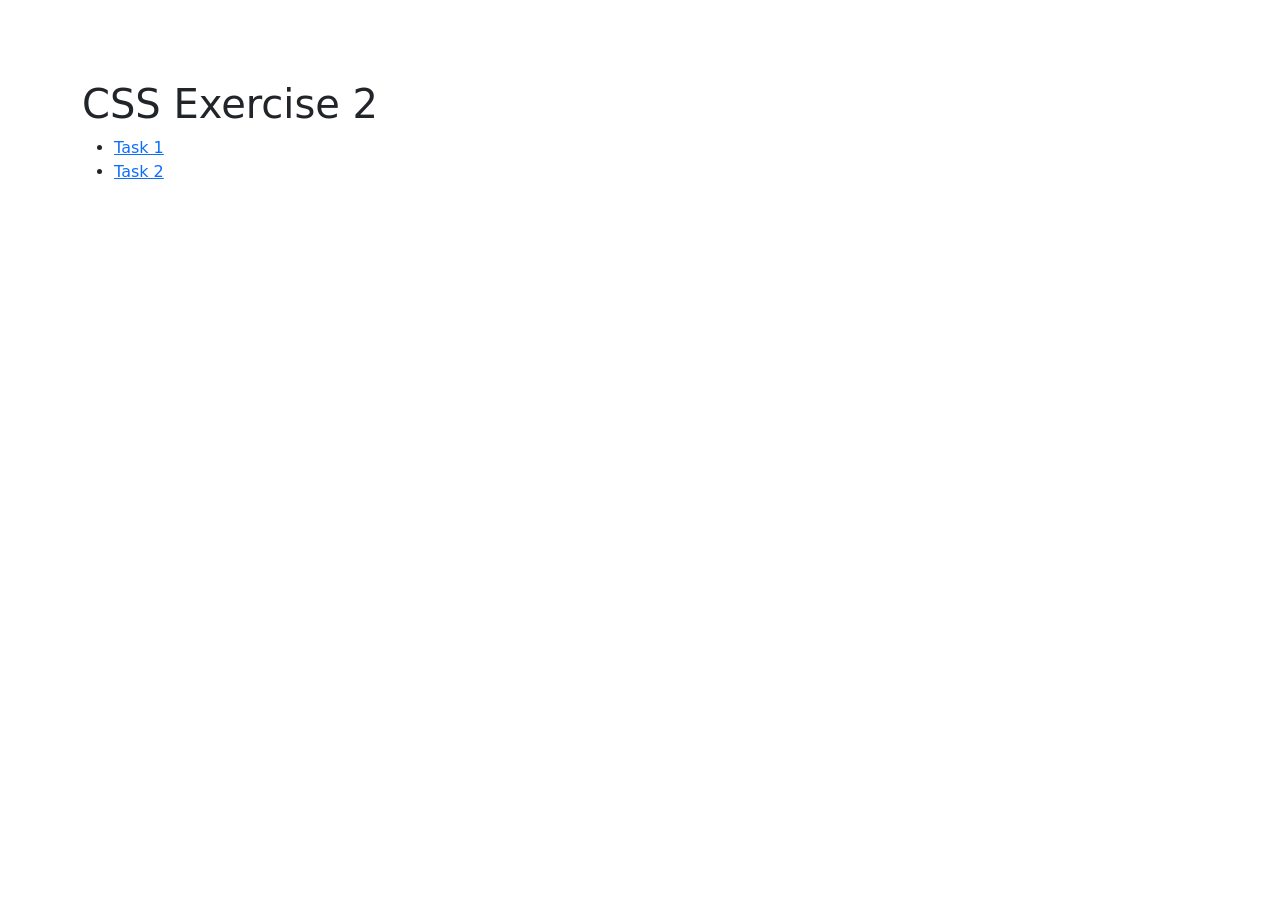
<file: CSS Exercise 2/index.html>
<!DOCTYPE html>
<html lang="en">
<head>
    <meta charset="UTF-8">
    <meta name="viewport" content="width=device-width, initial-scale=1.0">
    <link href="https://cdn.jsdelivr.net/npm/bootstrap@5.3.3/dist/css/bootstrap.min.css" rel="stylesheet" integrity="sha384-QWTKZyjpPEjISv5WaRU9OFeRpok6YctnYmDr5pNlyT2bRjXh0JMhjY6hW+ALEwIH" crossorigin="anonymous">
<style>
body {
        padding-top: 80px;
      }
</style>
    
    <title>CSS Activity 2</title>
</head>
<body>
    <div class="container">
    <h1>CSS Exercise 2</h1>
    <ul>
       <li><a href="task1.html">Task 1</a></li>
       <li><a href="task2.html">Task 2</a></li>
    </ul>
</div>
</body>
</html>
</file>
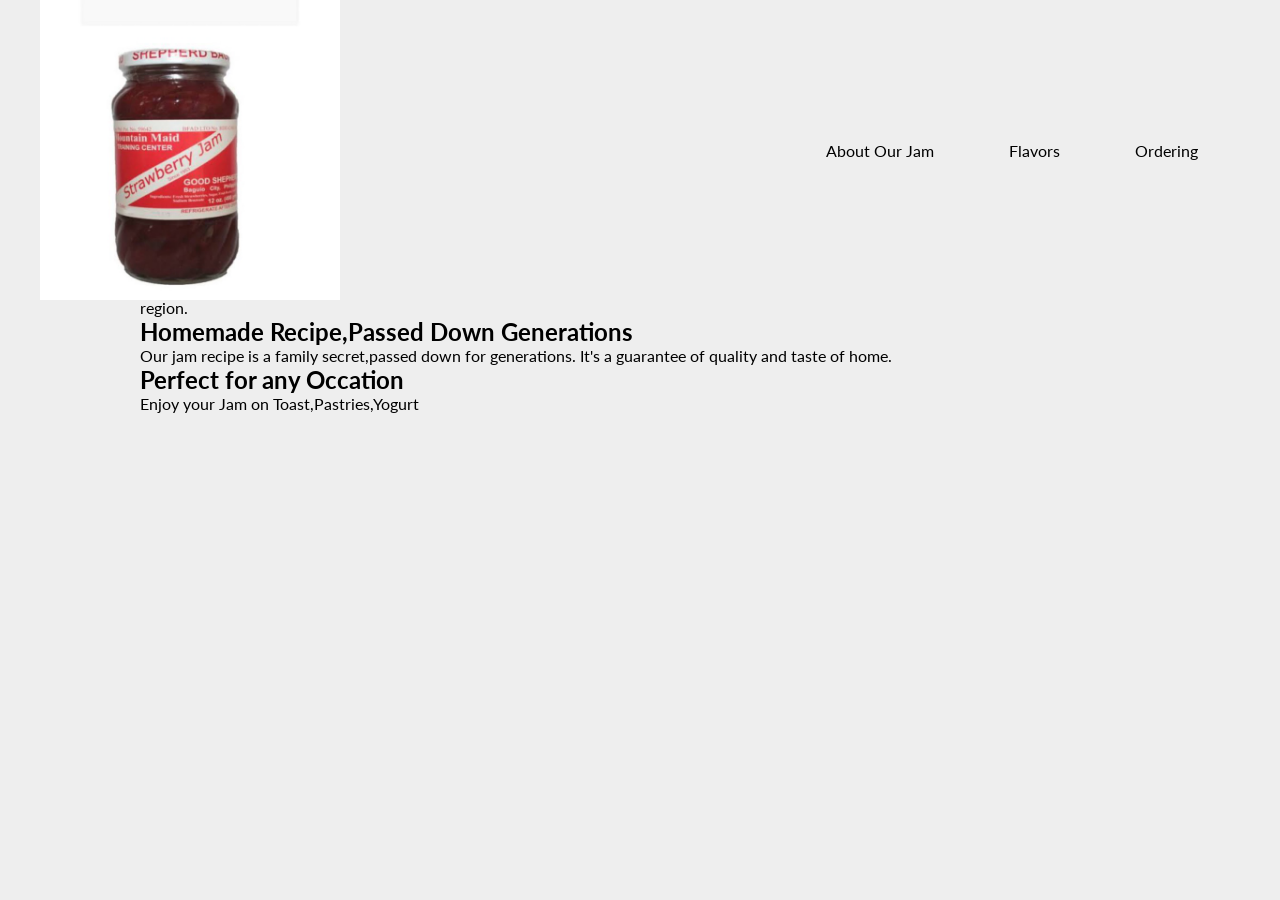
<file: Finals/Product Landing Page/index.html>
<!DOCTYPE html>
<html>
    <head>
        <link rel="stylesheet" href="css/productlanding.css"/>
        <link
        rel="stylesheet"
        href ="https: //use.fontawsesome.com/releases/v5.8.1/css/all.css"
        integrity="sha384-50oBUHEmvpQ+1lW4y57PTFmhCaXp0ML5d60M1M7uH2+nqUivzIebhnd0JK28anvf"
        crossorigin="anonymous"
        />
    </head>
    <body>
        <div id="page-wrapper">
            <header id="header">
                <div class="logo">
                    <img
                    id="header-img"
                    src="logo.png" alt="Original Strawberry Jam"
                    />
                </div>
                <nav id="nav-bar">
                    <ul>
                        <li><a class="nav link" href="#about">About Our Jam</a></li>
                        <li><a class="nav link" href="#flavors">Flavors</a></li>
                        <li><a class="nav link" href="#ordering">Ordering</a></li>
                    </ul>
                </nav>
            </header>

            <div class="container"></div>
            <section id="hero">
                <h2>Taste the Sweetness of Baguio : Strawberry Jam</h2>
                <form id="form" action="https://freecodecamp.com/email-submit">
                    <input
                         name="email"
                         id="email"
                         type="email"
                         placeholder="Enter your email address"
                         required
                    />
                    <input id="sumbit" type="submit" value="Get Notified" class="btn"/>
                </form>     
            </section>
            <div class="container">
                <section id="about">
                    <div class="grid">
                        <div class="icon"><i class="fa fa-3x fa-leaf"></i></div>
                        <div class="desc">
                            <h2>Made with the Fresh Strawberries</h2>
                            <p>We use only the freshest, hand-picked straberries from Baguio in our jam.
                              This ensures a delicious taste that captures the essence of the region.
                                
                            </p>
                        </div>
                    </div>
                    <div class="grid">
                        <div class="icon"><i class="fa fa-3x fa-home"></i></div>
                        <div class="desc">
                            <h2>Homemade Recipe,Passed Down Generations</h2>
                            <p>
                                Our jam recipe is a family secret,passed down for generations.
                                It's a guarantee of quality and taste of home.
                            </p>
                        </div>
                    </div>
                    <div class="grid">
                        <div class="icon"><i class="fa fa-3x fa-gift"></i></div>
                        <div class="desc">
                            <h2>Perfect for any Occation</h2>
                            <p>Enjoy your Jam on Toast,Pastries,Yogurt</p>
                        </div>
            
                    </div>
                </section>
            </div>
        </div>
    </body>
</html>
</file>
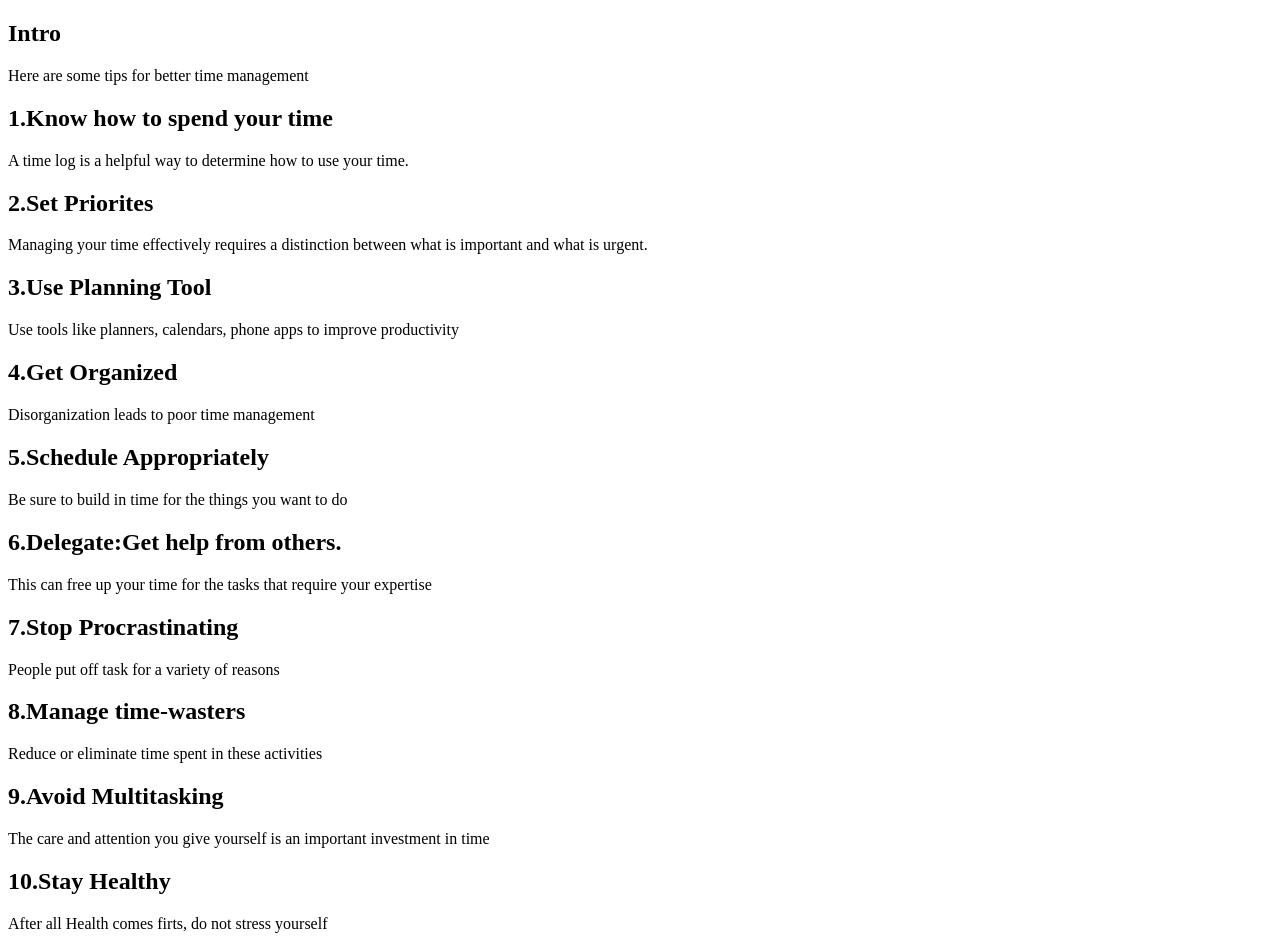
<file: Act.html>
<!DOCTYPE html>
<html lang="en">
    <head>
        <meta charset="UTF-8">
        <meta name="viewport" content="width=device-width, initial-scale=1.0">
        <title>10 tips for effective time management</title>
    </head>
    <body>
        <article>
            <h1>Intro</h1>
            <p>Here are some tips for better time management</p>
            <h2>1.Know how to spend your time</h2>
            <p>A time log is a helpful way to determine how to use your time.</p>
            <h2>2.Set Priorites</h2>
            <p>Managing your time effectively requires a distinction between what is important and what is urgent.</p>
            <h2>3.Use Planning Tool</h2>
            <P>Use tools like planners, calendars, phone apps to improve productivity</P>
            <h2>4.Get Organized</h2>
            <p>Disorganization leads to poor time management</p>
            <h2>5.Schedule Appropriately</h2>
            <P>Be sure to build in time for the things you want to do</P>
            <h2>6.Delegate:Get help from others.</h2>
            <p>This can free up your time for the tasks that require your expertise</p>
            <h2>7.Stop Procrastinating</h2>
            <p>People put off task for a variety of reasons</p>
            <h2>8.Manage time-wasters</h2>
            <p>Reduce or eliminate time spent in these activities</p>
            <h2>9.Avoid Multitasking</h2>
            <p>The care and attention you give yourself is an important investment in time</p>
            <h2>10.Stay Healthy</h2>
            <p>After all Health comes firts, do not stress yourself</p>
        </article>
    </body>
</html>
</file>
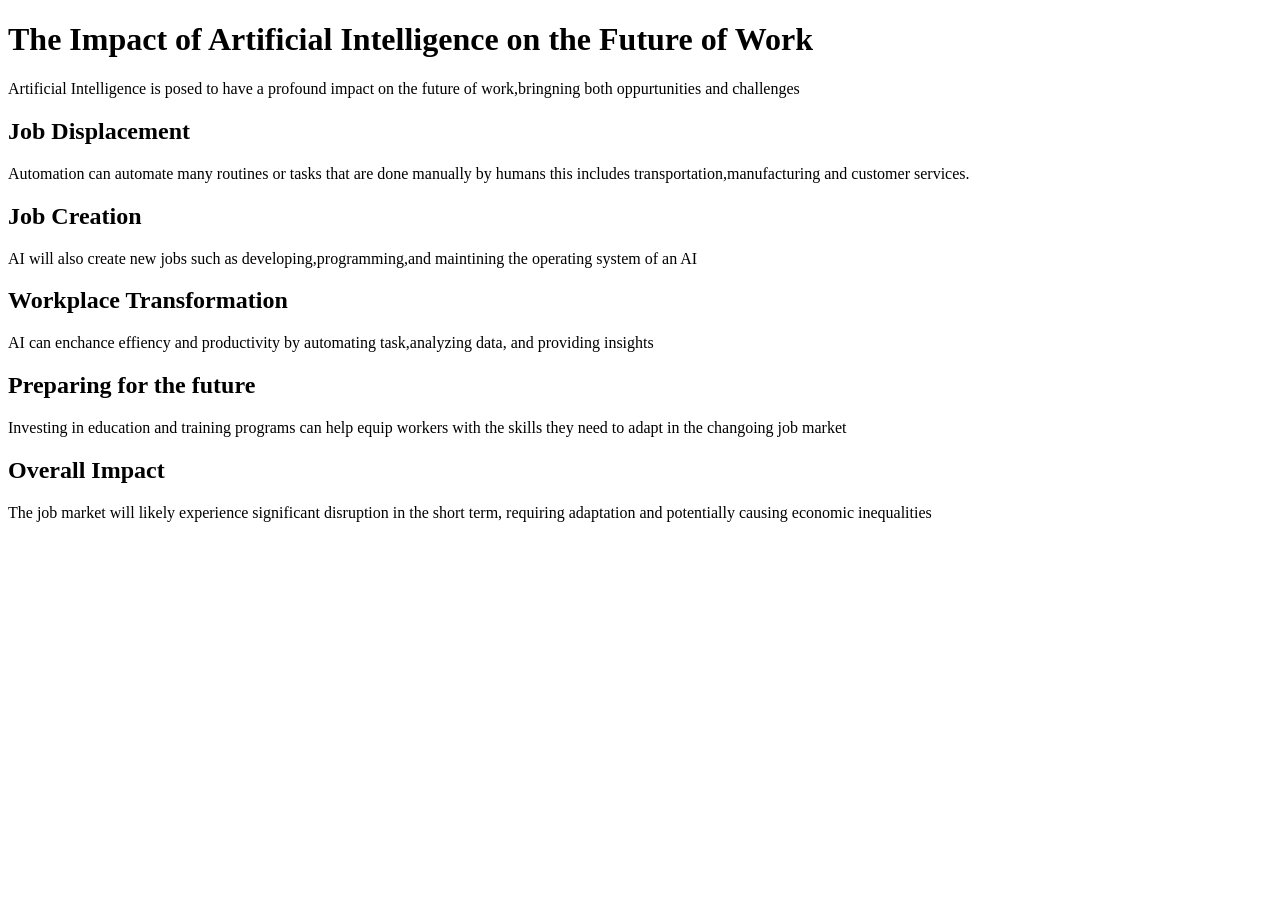
<file: act2.html>
<!DOCTYPE html>
<html lang="en">
    <head>
        <meta charset ="UTF-8">
        <meta name="viewport"content="width=device-width, initial-scale=1.0">
        <title>Impact of AI on the Future of Work</title>
        
    </head>
    <body>
        <h1>The Impact of Artificial Intelligence on the Future of Work</h1>

        <p>Artificial Intelligence is posed to have a profound impact on the future of work,bringning both oppurtunities and challenges</p>
        
        <h2>Job Displacement</h2>
        <p>Automation can automate many routines or tasks that are done manually by humans this includes transportation,manufacturing and customer services. </p>
        <h2>Job Creation</h2>
        <p>AI will also create new jobs such as developing,programming,and maintining the operating system of an AI</p>
        <h2>Workplace Transformation</h2>
        <p>AI can enchance effiency and productivity by automating task,analyzing data, and providing insights</p>
        <h2>Preparing for the future</h2>
        <p>Investing in education and training programs can help equip workers with the skills they need to adapt in the changoing job market</p>
        <h2>Overall Impact</h2>
        <p>The job market will likely experience significant disruption in the short term, requiring adaptation and potentially causing economic inequalities</p>
    </body>
</html>
</file>
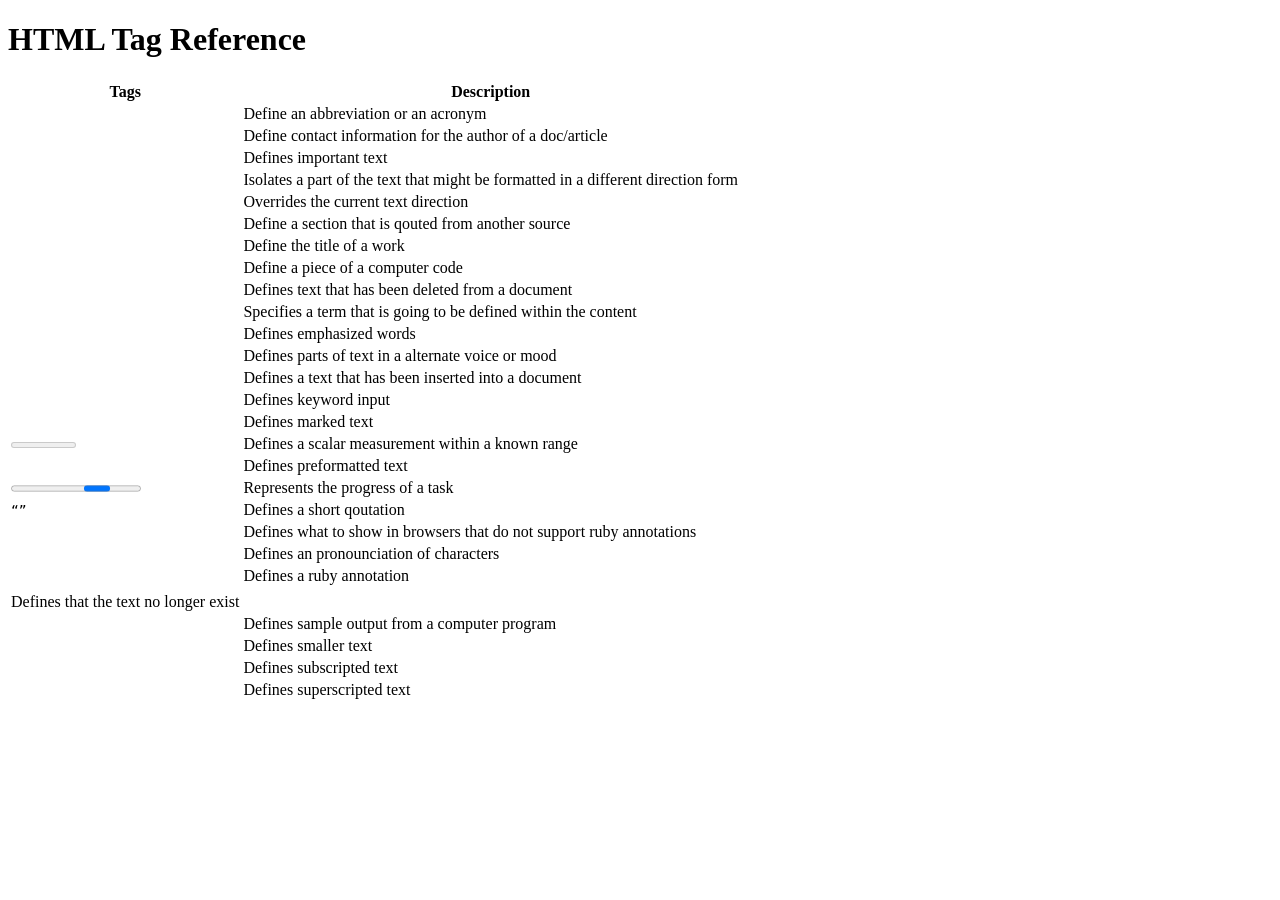
<file: formatting.html>
<!DOCTYPE html>
<html lang="en">
    <head>
        <meta charset="UTF-8">
        <meta name="viewport" content="width=device-width, initial-scale=1.0">
        <title>HTML Tags Reference</title>
    </head>
    <body>
        <h1>HTML Tag Reference</h1>
        <table>
            <thread>
                <tr>
                    <th>Tags</th>
                    <th>Description</th>
                </tr>
            </thread>
            <tbody>
                <tr>
                    <td><code><abbr></abbr></code></td>
                    <td>Define an abbreviation or an acronym</td>
                </tr>
                <tr>
                    <td><code><address></code></td>
                        <td>Define contact information for the author of a doc/article</td>
                </tr>
                <tr>
                    <td><code><strong></code></td>
                        <td>Defines important text</td>
                </tr>
                <tr>
                    <td><code><bdi></code></td>
                        <td>Isolates a part of the text that might be formatted in a different direction form</td>

                </tr>
                <tr>
                    <td><code><bdo></code></td>
                        <td>Overrides the current text direction</td>
                </tr>
                <tr>
                    <td><code><blackqoute></code></td>
                        <td>Define a section that is qouted from another source</td>

                </tr>
                <tr>
                    <td><code><cite></code></td>
                        <td>Define the title of a work</td>
                </tr>
                <tr>
                    <td><code><code></code></td>
                    <td>Define a piece of a computer code</td>

                </tr>
                <tr>
                    <td><code><del></code></td>
                        <td>Defines text that has been deleted from a document</td>

                </tr>
                <tr>
                    <td><code><dfn></code></td>
                        <td>Specifies a term that is going to be defined within the content</td>
                </tr>
                <tr>
                    <td><code><em></code></td>
                        <td>Defines emphasized words</td>
                </tr>
                <tr>
                    <td><code><i></code></td>
                        <td>Defines parts of text in a alternate voice or mood</td>

                </tr>
                <tr>
                    <td><code><ins></code></td>
                        <td>Defines a text that has been inserted into a document</td>

                </tr>
                <tr>
                    <td><code><kbd></code></td>
                        <td>Defines keyword input</td>
                </tr>
                <tr>
                    <td><code><mark></code></td>
                        <td>Defines marked text</td>
                </tr>
                <tr>
                    <td><code><meter></code></td>
                        <td>Defines a scalar measurement within a known range</td>
                </tr>
                <tr>
                    <td><code><pre></code></td>
                        <td>Defines preformatted text</td>

                </tr>
                <tr>
                    <td><code><progress></code></td>
                        <td>Represents the progress of a task</td>
                </tr>
                <tr>
                    <td><code><q></code></td>
                        <td>Defines a short qoutation</td>
                </tr>
                <tr>
                    <td><code><rp></code></td>
                        <td>Defines what to show in browsers that do not support ruby annotations</td>
                </tr>
                <tr>
                    <td><code><rt></code></td>
                        <td>Defines an pronounciation of characters</td>
                </tr>
                <tr>
                    <td><code><ruby></code></td>
                        <td>Defines a ruby annotation</td>
                </tr>
                <tr>
                <tr><code><s></code></tr>
                    <td>Defines that the text no longer exist</td>
                </tr>
                <tr>
                    <td><code><samf></code></td>
                        <td>Defines sample output from a computer program</td>
                </tr>
                <tr>
                    <td><code><small></code></td>
                        <td>Defines smaller text</td>

                </tr>
                <tr>
                    <td><code><sub></code></td>
                        <td>Defines subscripted text</td>
                </tr>
                <tr>
                    <td><code><sup></code></td>
                        <td>Defines superscripted text</td>
                </tr>
                <tr>
                    <td><code><template></code></td>
                        <td>Defines a container for content that should be hidden when the page loads</td>
                </tr>
                <tr>
                    <td><code><time></code></td>
                        <td>Defines a specific time </td>
                </tr>
                <tr>
                    <td><code><u></code></td>
                        <td>Defines some text that is unparticular and styled differently from normal text</td>
                </tr>
                <tr>
                    <td><code><var></code></td>
                        <td>Defines a variable</td>
                </tr>
                <tr>
                    <td><code><wbr></code></td>
                     <td>Defines a possible line-break</td>
                </tr>

            </tbody>

        </table>
    </body>
</html>
</file>
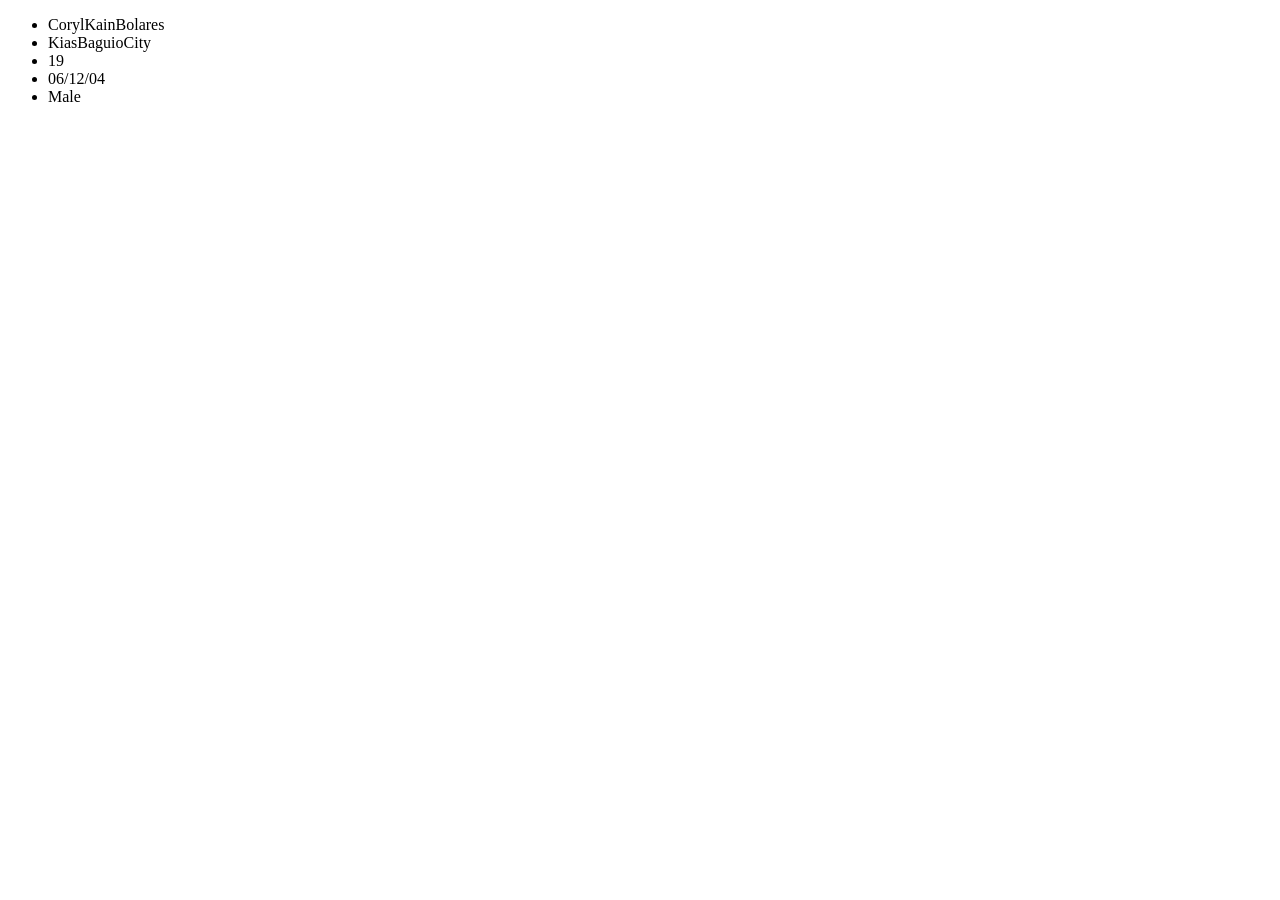
<file: intro.html>
<!DOCTYPE html>
<html lang="en">
<head>
    <meta charset="UTF-8">
    <meta name="viewport" content="width=device-width, initial-scale=1.0">
    <title>Intro</title>
</head>
<body>
<p>
    <ul>
        <li>CorylKainBolares</li>
        <li>KiasBaguioCity</li>
        <li>19</li>
        <li>06/12/04</li>
        <li>Male</li>
    </ul>
</p>  
</body>
</html>
</file>
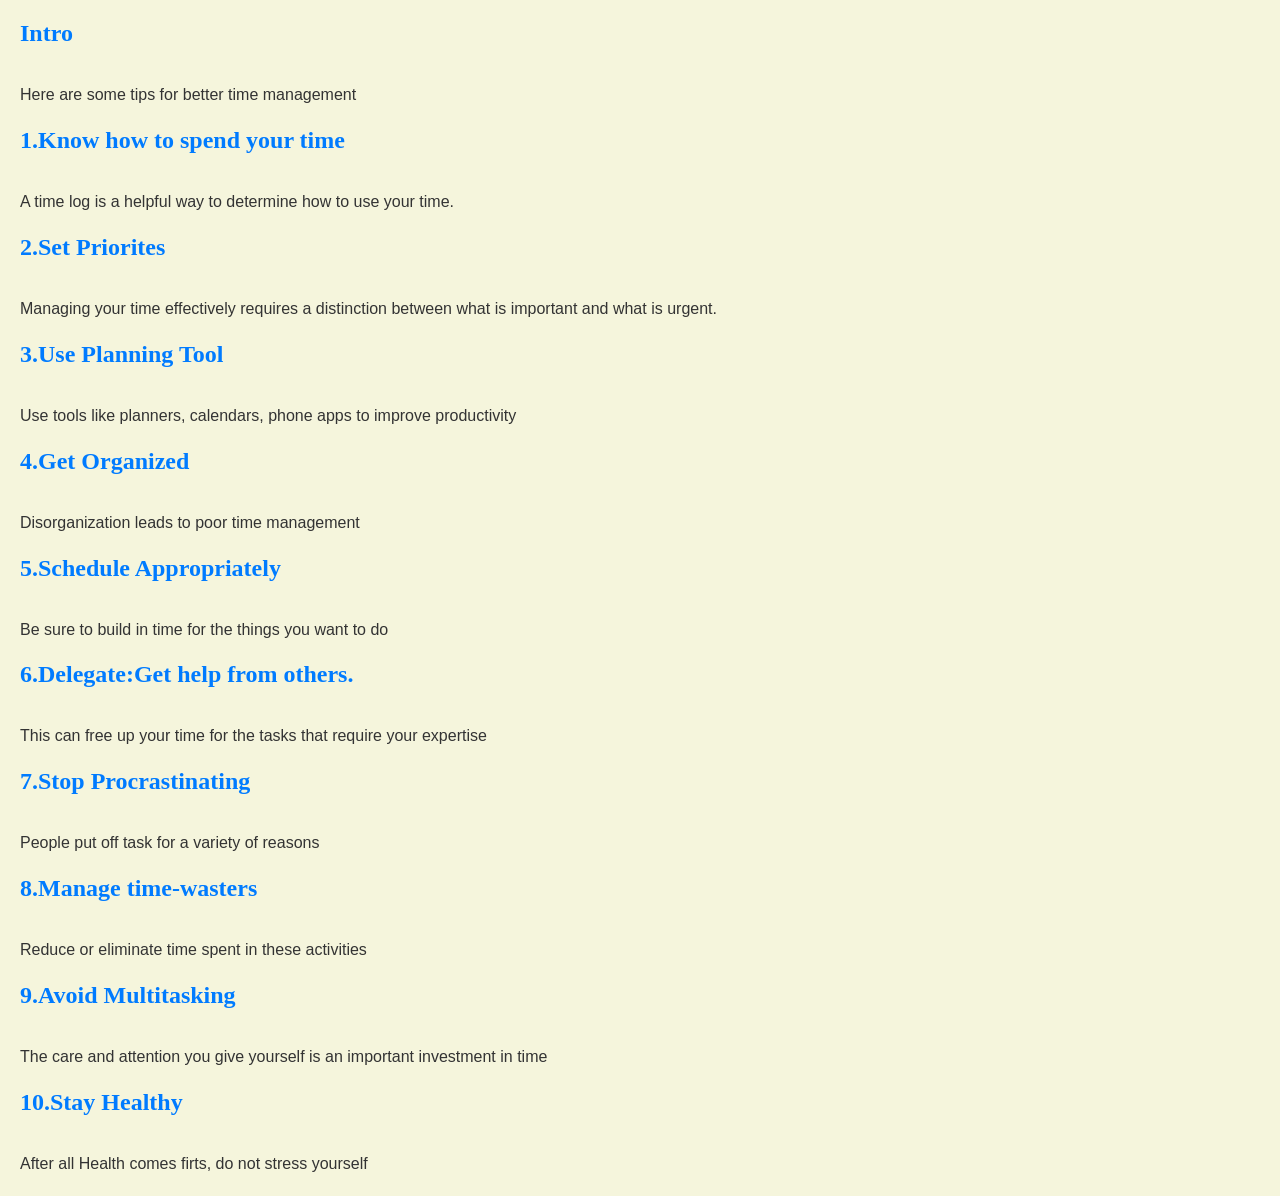
<file: act1/Act.html>
<!DOCTYPE html>
<html lang="en">
    <head>
        <meta charset="UTF-8">
        <meta name="viewport" content="width=device-width, initial-scale=1.0">
        <title>10 tips for effective time management</title>
        <link rel="stylesheet" href="style.css">
    </head>
    <body>
        <article>
            <h1>Intro</h1>
            <p>Here are some tips for better time management</p>
            <h2>1.Know how to spend your time</h2>
            <p>A time log is a helpful way to determine how to use your time.</p>
            <h2>2.Set Priorites</h2>
            <p>Managing your time effectively requires a distinction between what is important and what is urgent.</p>
            <h2>3.Use Planning Tool</h2>
            <P>Use tools like planners, calendars, phone apps to improve productivity</P>
            <h2>4.Get Organized</h2>
            <p>Disorganization leads to poor time management</p>
            <h2>5.Schedule Appropriately</h2>
            <P>Be sure to build in time for the things you want to do</P>
            <h2>6.Delegate:Get help from others.</h2>
            <p>This can free up your time for the tasks that require your expertise</p>
            <h2>7.Stop Procrastinating</h2>
            <p>People put off task for a variety of reasons</p>
            <h2>8.Manage time-wasters</h2>
            <p>Reduce or eliminate time spent in these activities</p>
            <h2>9.Avoid Multitasking</h2>
            <p>The care and attention you give yourself is an important investment in time</p>
            <h2>10.Stay Healthy</h2>
            <p>After all Health comes firts, do not stress yourself</p>
        </article>
    </body>
</html>
</file>
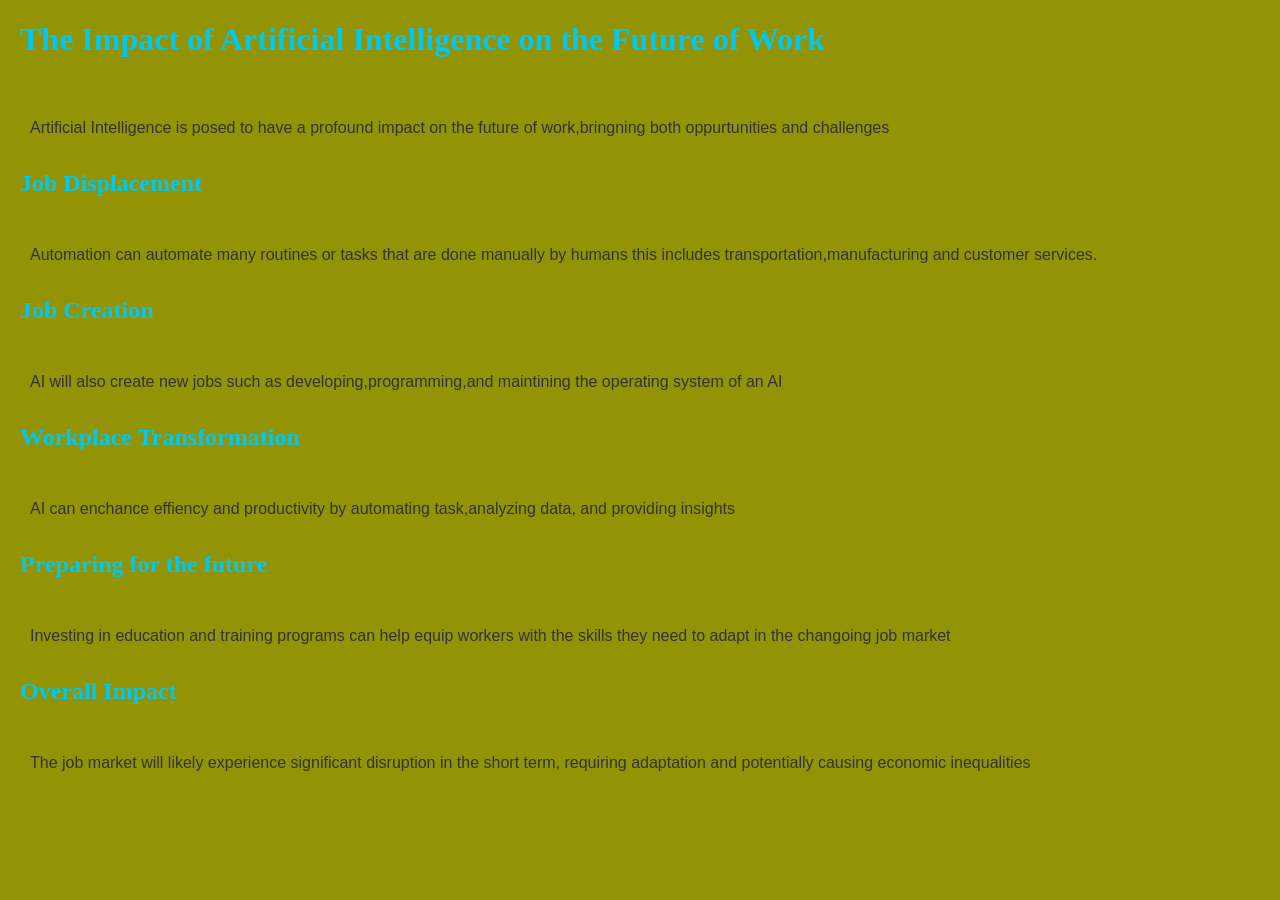
<file: act2/act2.html>
<!DOCTYPE html>
<html lang="en">
    <head>
        <meta charset ="UTF-8">
        <meta name="viewport"content="width=device-width, initial-scale=1.0">
        <title>Impact of AI on the Future of Work</title>
        <link rel="stylesheet" href = "style2.css">
        
    </head>
    <body>
        <h1>The Impact of Artificial Intelligence on the Future of Work</h1>

        <p>Artificial Intelligence is posed to have a profound impact on the future of work,bringning both oppurtunities and challenges</p>
        
        <h2>Job Displacement</h2>
        <p>Automation can automate many routines or tasks that are done manually by humans this includes transportation,manufacturing and customer services. </p>
        <h2>Job Creation</h2>
        <p>AI will also create new jobs such as developing,programming,and maintining the operating system of an AI</p>
        <h2>Workplace Transformation</h2>
        <p>AI can enchance effiency and productivity by automating task,analyzing data, and providing insights</p>
        <h2>Preparing for the future</h2>
        <p>Investing in education and training programs can help equip workers with the skills they need to adapt in the changoing job market</p>
        <h2>Overall Impact</h2>
        <p>The job market will likely experience significant disruption in the short term, requiring adaptation and potentially causing economic inequalities</p>
    </body>
</html>
</file>
<file: Finals/Product Landing Page/css/productlanding.css>
/** global element styling **/

@import 'https://fonts.googleapis.com/css?family=Lato:400,700';

* {
  margin: 0;
  padding: 0;
  box-sizing: border-box;
}

body {
  background-color: #eee;
  font-family: 'Lato', sans-serif;
}

#page-wrapper {
  position: relative;
}

li {
  list-style: none;
}

a {
  color: #000;
  text-decoration: none;
}

/** global classes styling **/

.container {
  max-width: 1000px;
  width: 100%;
  margin: 0 auto;
}

.btn {
  padding: 0 20px;
  height: 40px;
  font-size: 1em;
  font-weight: 900;
  text-transform: uppercase;
  border: 3px black solid;
  border-radius: 2px;
  background: transparent;
  cursor: pointer;
}

.grid {
  display: flex;
}

header {
  position: fixed;
  top: 0;
  min-height: 75px;
  padding: 0px 20px;
  display: flex;
  justify-content: space-around;
  align-items: center;
  background-color: #eee;
}

@media (max-width: 600px) {
  header {
    flex-wrap: wrap;
  }
}

.logo {
  width: 60vw;
}

@media (max-width: 650px) {
  .logo {
    margin-top: 15px;
    width: 100%;
    position: relative;
  }
}

.logo > img {
  width: 100%;
  height: 100%;
  max-width: 300px;
  display: flex;
  justify-content: center;
  align-items: center;
  text-align: center;
  margin-left: 20px;
}

@media (max-width: 650px) {
  .logo > img {
    margin: 0 auto;
  }
}

nav {
  font-weight: 400;
}

@media (max-width: 650px) {
  nav {
    margin-top: 10px;
    width: 100%;
    display: flex;
    flex-direction: column;
    align-items: center;
    text-align: center;
    padding: 0 50px;
  }
  nav li {
    padding-bottom: 5px;
  }
}

nav > ul {
  width: 35vw;
  display: flex;
  flex-direction: row;
  justify-content: space-around;
}

@media (max-width: 650px) {
  nav > ul {
    flex-direction: column;
  }
}

#hero {
  display: flex;
  flex-direction: column;
  align-items: center;
  justify-content: center;
  text-align: center;
  height: 200px;
  margin-top: 50px;
}

#hero > h2 {
  margin-bottom: 20px;
  word-wrap: break-word;
}

#hero input[type='email'] {
  max-width: 275px;
  width: 100%;
  padding: 5px;
}

#hero input[type='submit'] {
  max-width: 150px;
  width: 100%;
  height: 30px;
  margin: 15px 0;
  border: 0;
  background-color: #260ff1;
}

#hero input[type='submit']:hover {
  background-color: rgb(0, 26, 255);
  transition: background-color 1s;
}

@media (max-width: 650px) {
  #hero {
    margin-top: 120px;
  }
}

#features {
  margin-top: 30px;
}

#features .icon {
  display: flex;
  align-items: center;
  justify-content: center;
  height: 125px;
  width: 20vw;
  color: darkorange;
}

@media (max-width: 550px) {
  #features .icon {
    display: none;
  }
}

#features .desc {
  display: flex;
  flex-direction: column;
  justify-content: center;
  height: 125px;
  width: 80vw;
  padding: 5px;
}

@media (max-width: 550px) {
  #features .desc {
    width: 100%;
    text-align: center;
    padding: 0;
    height: 150px;
  }
}

@media (max-width: 650px) {
  #features {
    margin-top: 0;
  }
}

#how-it-works {
  margin-top: 50px;
  display: flex;
  justify-content: center;
}

#how-it-works > iframe {
  max-width: 560px;
  width: 100%;
}

#pricing {
  margin-top: 60px;
  display: flex;
  flex-direction: row;
  justify-content: center;
}

.product {
  display: flex;
  flex-direction: column;
  align-items: center;
  text-align: center;
  width: calc(100% / 3);
  margin: 10px;
  border: 1px solid #000;
  border-radius: 3px;
}

.product > .level {
  background-color: #ddd;
  color: black;
  padding: 15px 0;
  width: 100%;
  text-transform: uppercase;
  font-weight: 700;
}

.product > h2 {
  margin-top: 15px;
}

.product > ol {
  margin: 15px 0;
}

.product > ol > li {
  padding: 5px 0;
}

.product > button {
  border: 0;
  margin: 15px 0;
  background-color: #f1c40f;
  font-weight: 400;
}

.product > button:hover {
  background-color: orange;
  transition: background-color 1s;
}

@media (max-width: 800px) {
  #pricing {
    flex-direction: column;
  }
  .product {
    max-width: 300px;
    width: 100%;
    margin: 0 auto;
    margin-bottom: 10px;
  }
}

footer {
  margin-top: 30px;
  background-color: #ddd;
  padding: 20px;
}

footer > ul {
  display: flex;
  justify-content: flex-end;
}

footer > ul > li {
  padding: 0 10px;
}

footer > span {
  margin-top: 5px;
  display: flex;
  justify-content: flex-end;
  font-size: 0.9em;
  color: #444;
}
</file>
<file: act1/style.css>
body {font-family: Arial, sans-serif;
color : #333;
margin: 20px;
background-color: beige;
}

h1, h2, h3{font-family: Georgia, 'Times New Roman', Times, serif;
color: #007bff;
margin-bottom: 1.5em;
}
p{
    line-height: 1.5em;
    margin-bottom: 1em;
}
a{
    color:#007bff;
    text-decoration: none;
    padding: 5px 10px;
    border: 1px solid #ddd;
    border-radius: 3px;
}
a:hover{
    color: #0056b3;
    background-color : #eee;
}
</file>
<file: act2/style2.css>
body {
    font-family: Arial, Helvetica, sans-serif;
    color : #333;
    margin: 20px;
    background-color: #939306;
}
h1, h2, h3 {
    font-family: Georgia, serif;
    color: #00c8ef;
    margin-bottom: 1.5em;
}

p {
    line-height: 1.5;
    margin-bottom: 1em;
    padding: 10px;
}
a {
    color: #007bff;
    text-decoration: none;
    padding: 5px 10px;
    border: 1px solid #ddd;
    border-radius: 3px;
}

a:hover {
    color: #0056b3;
    background-color: #eee;
}
</file>
